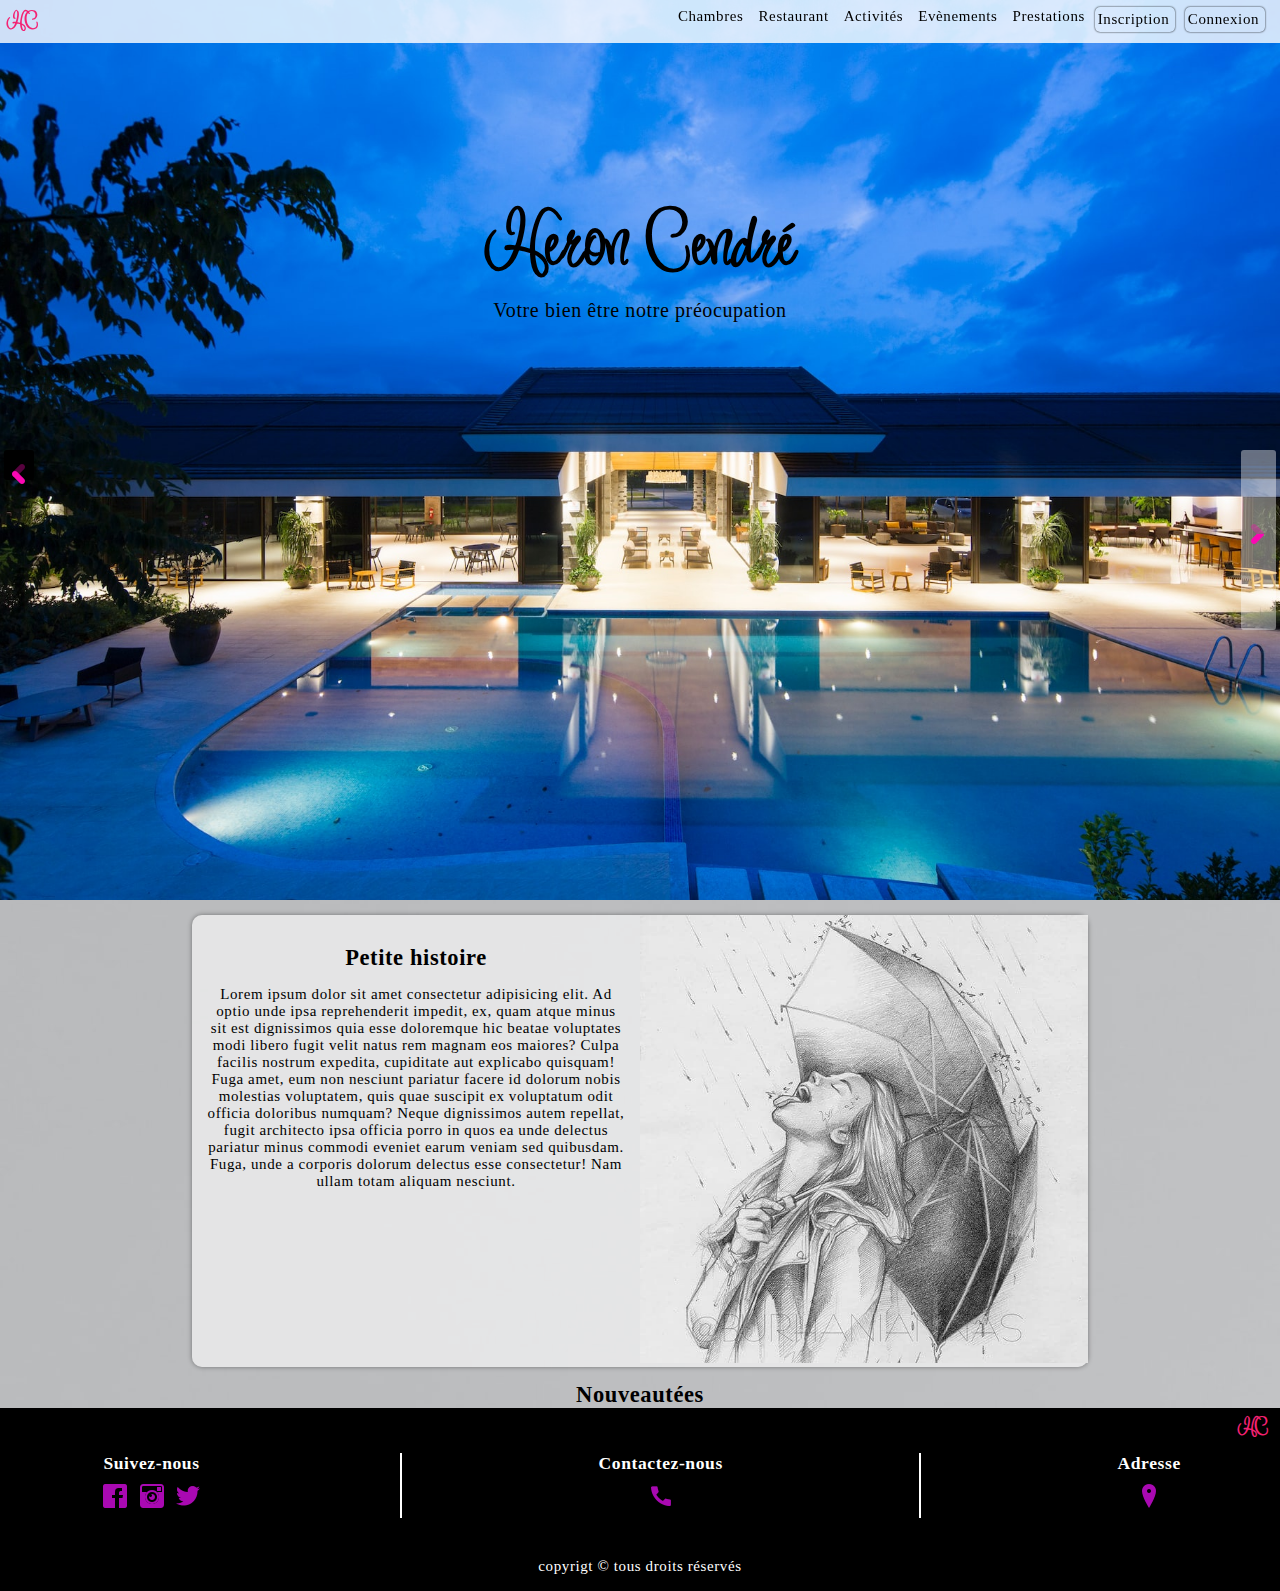
<file: hc/index.html>
<!DOCTYPE html>
<html lang="en">
<head>
    <meta charset="UTF-8">
    <meta http-equiv="X-UA-Compatible" content="IE=edge">
    <meta name="viewport" content="width=device-width, initial-scale=1.0">
    <title>Heron Cendré</title>
    <link rel="stylesheet" href="style.css">
</head>
<body>
    
    <header>
        
        <span class="logo">HC</span>
        <div class="burger btn1">
            <div class="lignes"></div>
            <div class="lignes"></div>
            <div class="lignes"></div>
        </div>
        
        <nav class="navbar">
            <ul class="menu">
                <li><a href="pages_menu/chambre.html">Chambres</a></li>
                <li><a href="pages_menu/restaurant.html">Restaurant</a></li>
                <li><a href="pages_menu/activites.html">Activités</a></li>
                <li><a href="pages_menu/evenements.html">Evènements</a></li>
                <li><a href="pages_menu/prestations.html">Prestations</a></li>
            </ul>
            <div class="con-inscr">
                <a href="pages-formulaire/inscription.html"><div class="inscription con">Inscription</div></a>
                <a href="pages-formulaire/connexion.html"><div class="connexion con">Connexion</div></a>
            </div>
        </nav>

    </header>

    <main>

        <section class='header'>
            <div class="head-left gauche"><img src="ressources/icones/back_24px.png" alt=""></div>
            <h1>Heron Cendré</h1>
            <p>Votre bien être notre préocupation</p>
            <div class="droite"><img src="ressources/icones/chevron_right_24px.png" alt=""></div>
        </section>
    
        <div class="body-index">
            <div class="des">
                <div class="prop">
                    <h2 class="titre-apropos">Petite histoire</h2>
                    <p>
                        Lorem ipsum dolor sit amet consectetur adipisicing elit. Ad optio unde ipsa reprehenderit impedit, ex, quam atque minus sit est dignissimos quia esse doloremque hic beatae voluptates modi libero fugit velit natus rem magnam eos maiores? Culpa facilis nostrum expedita, cupiditate aut explicabo quisquam! Fuga amet, eum non nesciunt pariatur facere id dolorum nobis molestias voluptatem, quis quae suscipit ex voluptatum odit officia doloribus numquam? Neque dignissimos autem repellat, fugit architecto ipsa officia porro in quos ea unde delectus pariatur minus commodi eveniet earum veniam sed quibusdam. Fuga, unde a corporis dolorum delectus esse consectetur! Nam ullam totam aliquam nesciunt.
                    </p> 
                </div>
                <div class="img-admin">
                    <img src="ressources/admin/admin1.jpg" alt="">
                </div>
            </div>
            <div class="nouveaute">
                <h2>Nouveautées</h2>
                <div class="nouv"></div>
            </div>
        </div>

    </main>

    <footer >
        <div class="logo">HC</div>
        <div class="foot-contener">
            <div class="foot-content">
                <div class="cont-titre">
                    <h3>Suivez-nous</h3>
                </div>
                <div class="cont-icon">
                    <a href="#"><img src="ressources/icones/facebook_24px.png" alt=""></a>
                    <a href="#"><img src="ressources/icones/instagram_old_24px.png" alt=""></a>
                    <a href="#"><img src="ressources/icones/twitter_24px.png" alt=""></a>
                </div>
            </div>
            <div class="separat"></div>
            <div class="foot-content">
                <div class="cont-titre">
                    <h3>Contactez-nous</h3>
                </div>
                <div class="cont-icon">
                    <a href="#"><img src="ressources/icones/phone_24px.png" alt=""></a>
                </div>
            </div>
            <div class="separat"></div>
            <div class="foot-content">
                <div class="cont-titre">
                    <h3>Adresse</h3>
                </div>
                <div class="cont-icon">
                    <a href="#"><img src="ressources/icones/Location_24px.png" alt=""></a>
                </div>
            </div>
        </div>
        <div class="copy">copyrigt &copy; tous droits réservés</div>
    </footer>

    <script src="javascript/script.js"></script>
</body>
</html>
</file>
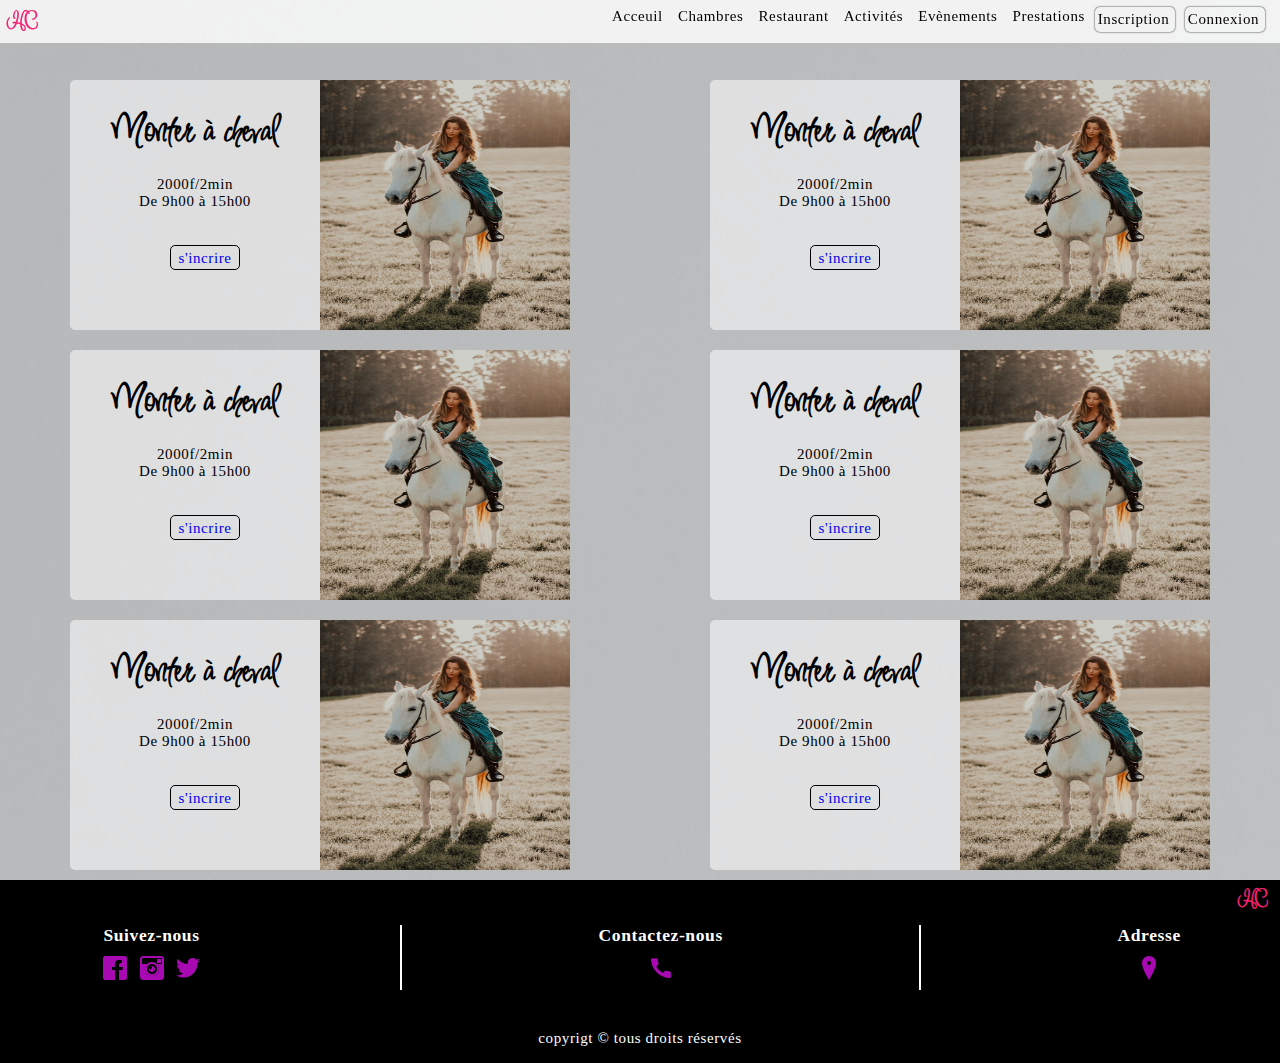
<file: hc/pages_menu/activites.html>
<!DOCTYPE html>
<html lang="en">
<head>
    <meta charset="UTF-8">
    <meta http-equiv="X-UA-Compatible" content="IE=edge">
    <meta name="viewport" content="width=device-width, initial-scale=1.0">
    <title>Activités</title>
    <link rel="stylesheet" href="../style.css">
    <link rel="stylesheet" href="../stylePageMenu/style.css">
</head>
<body>
    <header>
        
        <span class="logo">HC</span>
        <div class="burger btn1">
            <div class="lignes"></div>
            <div class="lignes"></div>
            <div class="lignes"></div>
        </div>
        
        <nav class="navbar">
            <ul class="menu">
                <li><a href="../index.html">Acceuil</a></li>
                <li><a href="chambre.html">Chambres</a></li>
                <li><a href="restaurant.html">Restaurant</a></li>
                <li><a href="activites.html">Activités</a></li>
                <li><a href="evenements.html">Evènements</a></li>
                <li><a href="prestations.html">Prestations</a></li>
            </ul>
            <div class="con-inscr">
                <div class="inscription con">Inscription</div>
                <div class="connexion con">Connexion</div>
            </div>
        </nav>

    </header>

    <main>
        
        
        <div class="div-cache"></div>

        <div class="contain">

            <section class="evenement box">
                <div class="description-activite box-child">
                    <h2 class="titre">Monter à cheval</h2>
                    <p class="tarif">2000f/2min</p>
                    <p class="simple">De 9h00 à 15h00</p>
                    <a href="../pages-formulaire/formMenu/inscriptionEvenement.html"><div class="btn-inscrire">s'incrire</div></a>
                </div>
                <div class="photo-evenement photo">
                    <img src="../ressources/activite/cheval.jpg" alt="">
                </div>
            </section>
            <section class="evenement box">
                <div class="description-activite box-child">
                    <h2 class="titre">Monter à cheval</h2>
                    <p class="tarif">2000f/2min</p>
                    <p class="simple">De 9h00 à 15h00</p>
                    <a href="../pages-formulaire/formMenu/inscriptionEvenement.html"><div class="btn-inscrire">s'incrire</div></a>
                </div>
                <div class="photo-evenement photo">
                    <img src="../ressources/activite/cheval.jpg" alt="">
                </div>
            </section>
            <section class="evenement box">
                <div class="description-activite box-child">
                    <h2 class="titre">Monter à cheval</h2>
                    <p class="tarif">2000f/2min</p>
                    <p class="simple">De 9h00 à 15h00</p>
                    <a href="../pages-formulaire/formMenu/inscriptionEvenement.html"><div class="btn-inscrire">s'incrire</div></a>
                </div>
                <div class="photo-evenement photo">
                    <img src="../ressources/activite/cheval.jpg" alt="">
                </div>
            </section>
            <section class="evenement box">
                <div class="description-activite box-child">
                    <h2 class="titre">Monter à cheval</h2>
                    <p class="tarif">2000f/2min</p>
                    <p class="simple">De 9h00 à 15h00</p>
                    <a href="../pages-formulaire/formMenu/inscriptionEvenement.html"><div class="btn-inscrire">s'incrire</div></a>
                </div>
                <div class="photo-evenement photo">
                    <img src="../ressources/activite/cheval.jpg" alt="">
                </div>
            </section>
            <section class="evenement box">
                <div class="description-activite box-child">
                    <h2 class="titre">Monter à cheval</h2>
                    <p class="tarif">2000f/2min</p>
                    <p class="simple">De 9h00 à 15h00</p>
                    <a href="../pages-formulaire/formMenu/inscriptionEvenement.html"><div class="btn-inscrire">s'incrire</div></a>
                </div>
                <div class="photo-evenement photo">
                    <img src="../ressources/activite/cheval.jpg" alt="">
                </div>
            </section>
            <section class="evenement box">
                <div class="description-activite box-child">
                    <h2 class="titre">Monter à cheval</h2>
                    <p class="tarif">2000f/2min</p>
                    <p class="simple">De 9h00 à 15h00</p>
                    <a href="../pages-formulaire/formMenu/inscriptionEvenement.html"><div class="btn-inscrire">s'incrire</div></a>
                </div>
                <div class="photo-evenement photo">
                    <img src="../ressources/activite/cheval.jpg" alt="">
                </div>
            </section>

        </div>
        
    </main>
    
    <footer >
        <div class="logo">HC</div>
        <div class="foot-contener">
            <div class="foot-content">
                <div class="cont-titre">
                    <h3>Suivez-nous</h3>
                </div>
                <div class="cont-icon">
                    <a href="#"><img src="../ressources/icones/facebook_24px.png" alt=""></a>
                    <a href="#"><img src="../ressources/icones/instagram_old_24px.png" alt=""></a>
                    <a href="#"><img src="../ressources/icones/twitter_24px.png" alt=""></a>
                </div>
            </div>
            <div class="separat"></div>
            <div class="foot-content">
                <div class="cont-titre">
                    <h3>Contactez-nous</h3>
                </div>
                <div class="cont-icon">
                    <a href="#"><img src="../ressources/icones/phone_24px.png" alt=""></a>
                </div>
            </div>
            <div class="separat"></div>
            <div class="foot-content">
                <div class="cont-titre">
                    <h3>Adresse</h3>
                </div>
                <div class="cont-icon">
                    <a href="#"><img src="../ressources/icones/Location_24px.png" alt=""></a>
                </div>
            </div>
        </div>
        <div class="copy">copyrigt &copy; tous droits réservés</div>
    </footer>

    <script src="../javascript/script.js"></script>
</body>
</html>
</file>
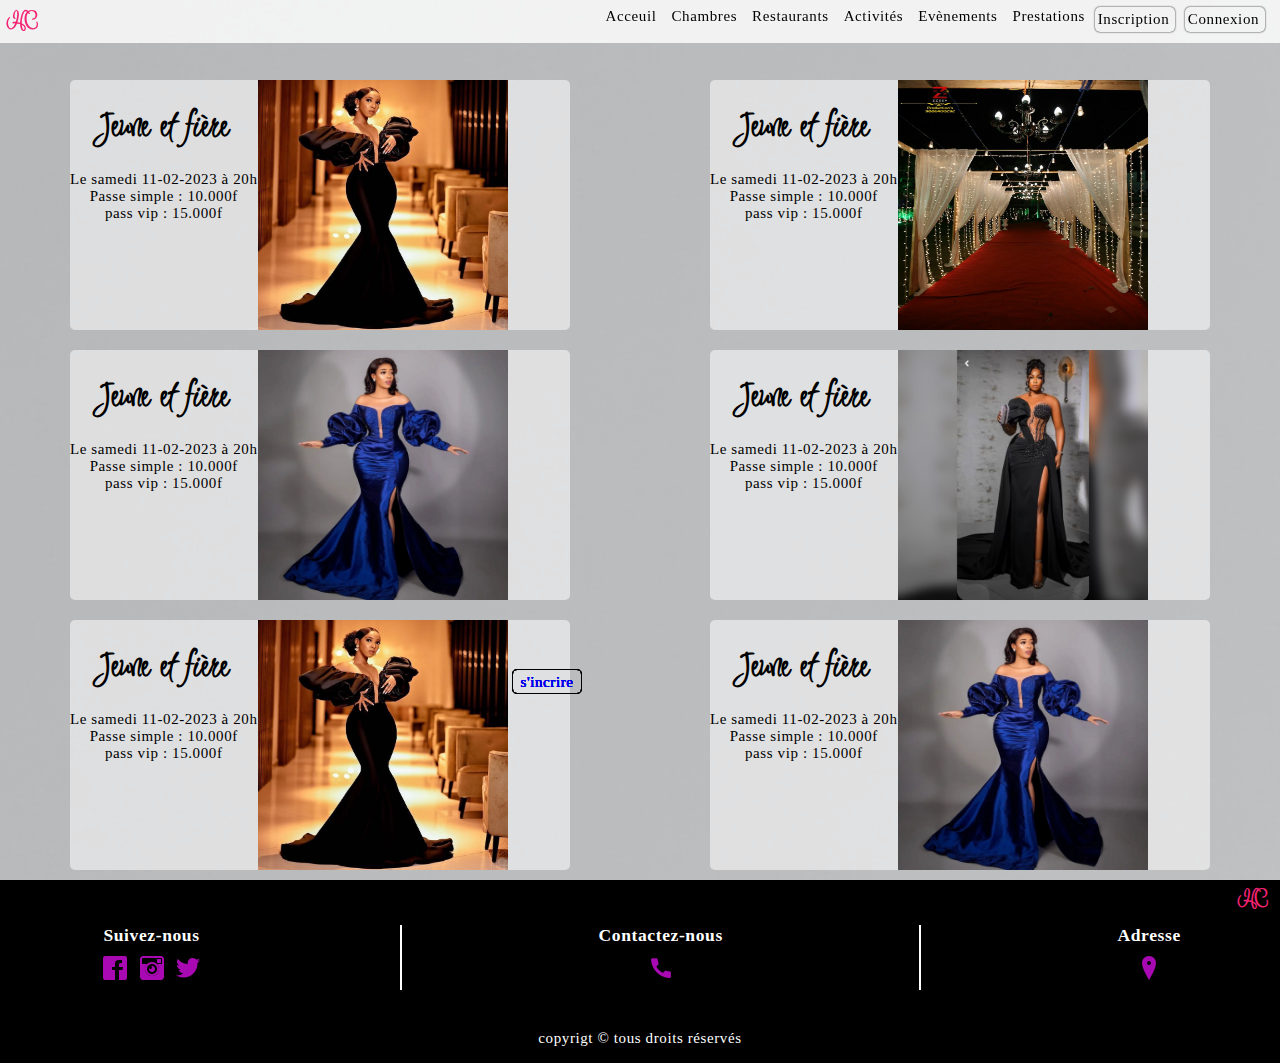
<file: hc/pages_menu/chambre.html>
<!DOCTYPE html>
<html lang="en">
<head>
    <meta charset="UTF-8">
    <meta http-equiv="X-UA-Compatible" content="IE=edge">
    <meta name="viewport" content="width=device-width, initial-scale=1.0">
    <title>Chambres</title>
    <link rel="stylesheet" href="../style.css">
    <link rel="stylesheet" href="../stylePageMenu/style.css">
</head>
<body>
    <header>
        
        <span class="logo">HC</span>
        <div class="burger btn1">
            <div class="lignes"></div>
            <div class="lignes"></div>
            <div class="lignes"></div>
        </div>
        
        <nav class="navbar">
            <ul class="menu">
                <li><a href="../index.html">Acceuil</a></li>
                <li><a href="chambre.html">Chambres</a></li>
                <li><a href="restaurant.html">Restaurants</a></li>
                <li><a href="activites.html">Activités</a></li>
                <li><a href="evenements.html">Evènements</a></li>
                <li><a href="prestations.html">Prestations</a></li>
            </ul>
            <div class="con-inscr">
                <div class="inscription con">Inscription</div>
                <div class="connexion con">Connexion</div>
            </div>
        </nav>

    </header>

    <main>
        
        
        <div class="div-cache"></div>

        <div class="contain">

            <section class="evenement box">
                <div class="description-evenement">
                    <h2 class="titre">Jeune et fière</h2>
                    <p class="date">Le samedi 11-02-2023 à 20h</p>
                    <p class="simple">Passe simple : 10.000f</p>
                    <p class="vip">pass vip : 15.000f</p>
                    <a href="../pages-formulaire/formMenu/inscriptionEvenement.html"><div class="btn-inscrire">s'incrire</div></a>
                </div>
                <div class="photo-evenement photo">
                    <img src="../ressources/evenement/téléchargement (1).jpg" alt="">
                </div>
            </section>
            <section class="evenement box">
                <div class="description-evenement">
                    <h2 class="titre">Jeune et fière</h2>
                    <p class="date">Le samedi 11-02-2023 à 20h</p>
                    <p class="simple">Passe simple : 10.000f</p>
                    <p class="vip">pass vip : 15.000f</p>
                    <a href="../pages-formulaire/formMenu/inscriptionEvenement.html"><div class="btn-inscrire">s'incrire</div></a>
                </div>
                <div class="photo-evenement photo">
                    <img src="../ressources/evenement/tappi rouge.jpg" alt="">
                </div>
            </section>
            <section class="evenement box">
                <div class="description-evenement">
                    <h2 class="titre">Jeune et fière</h2>
                    <p class="date">Le samedi 11-02-2023 à 20h</p>
                    <p class="simple">Passe simple : 10.000f</p>
                    <p class="vip">pass vip : 15.000f</p>
                    <a href="../pages-formulaire/formMenu/inscriptionEvenement.html"><div class="btn-inscrire">s'incrire</div></a>
                </div>
                <div class="photo-evenement photo">
                    <img src="../ressources/evenement/téléchargement (2).jpg" alt="">
                </div>
            </section>
            <section class="evenement box">
                <div class="description-evenement">
                    <h2 class="titre">Jeune et fière</h2>
                    <p class="date">Le samedi 11-02-2023 à 20h</p>
                    <p class="simple">Passe simple : 10.000f</p>
                    <p class="vip">pass vip : 15.000f</p>
                    <a href="../pages-formulaire/formMenu/inscriptionEvenement.html"><div class="btn-inscrire">s'incrire</div></a>
                </div>
                <div class="photo-evenement photo">
                    <img src="../ressources/evenement/téléchargement.jpg" alt="">
                </div>
            </section>
            <section class="evenement box">
                <div class="description-evenement">
                    <h2 class="titre">Jeune et fière</h2>
                    <p class="date">Le samedi 11-02-2023 à 20h</p>
                    <p class="simple">Passe simple : 10.000f</p>
                    <p class="vip">pass vip : 15.000f</p>
                    <a href="../pages-formulaire/formMenu/inscriptionEvenement.html"><div class="btn-inscrire">s'incrire</div></a>
                </div>
                <div class="photo-evenement photo">
                    <img src="../ressources/evenement/téléchargement (1).jpg" alt="">
                </div>
            </section>
            <section class="evenement box">
                <div class="description-evenement">
                    <h2 class="titre">Jeune et fière</h2>
                    <p class="date">Le samedi 11-02-2023 à 20h</p>
                    <p class="simple">Passe simple : 10.000f</p>
                    <p class="vip">pass vip : 15.000f</p>
                    <a href="../pages-formulaire/formMenu/inscriptionEvenement.html"><div class="btn-inscrire">s'incrire</div></a>
                </div>
                <div class="photo-evenement photo">
                    <img src="../ressources/evenement/téléchargement (2).jpg" alt="">
                </div>
            </section>

        </div>

    </main>
    
    <footer >
        <div class="logo">HC</div>
        <div class="foot-contener">
            <div class="foot-content">
                <div class="cont-titre">
                    <h3>Suivez-nous</h3>
                </div>
                <div class="cont-icon">
                    <a href="#"><img src="../ressources/icones/facebook_24px.png" alt=""></a>
                    <a href="#"><img src="../ressources/icones/instagram_old_24px.png" alt=""></a>
                    <a href="#"><img src="../ressources/icones/twitter_24px.png" alt=""></a>
                </div>
            </div>
            <div class="separat"></div>
            <div class="foot-content">
                <div class="cont-titre">
                    <h3>Contactez-nous</h3>
                </div>
                <div class="cont-icon">
                    <a href="#"><img src="../ressources/icones/phone_24px.png" alt=""></a>
                </div>
            </div>
            <div class="separat"></div>
            <div class="foot-content">
                <div class="cont-titre">
                    <h3>Adresse</h3>
                </div>
                <div class="cont-icon">
                    <a href="#"><img src="../ressources/icones/Location_24px.png" alt=""></a>
                </div>
            </div>
        </div>
        <div class="copy">copyrigt &copy; tous droits réservés</div>
    </footer>

    <script src="../javascript/script.js"></script>
</body>
</html>
</file>
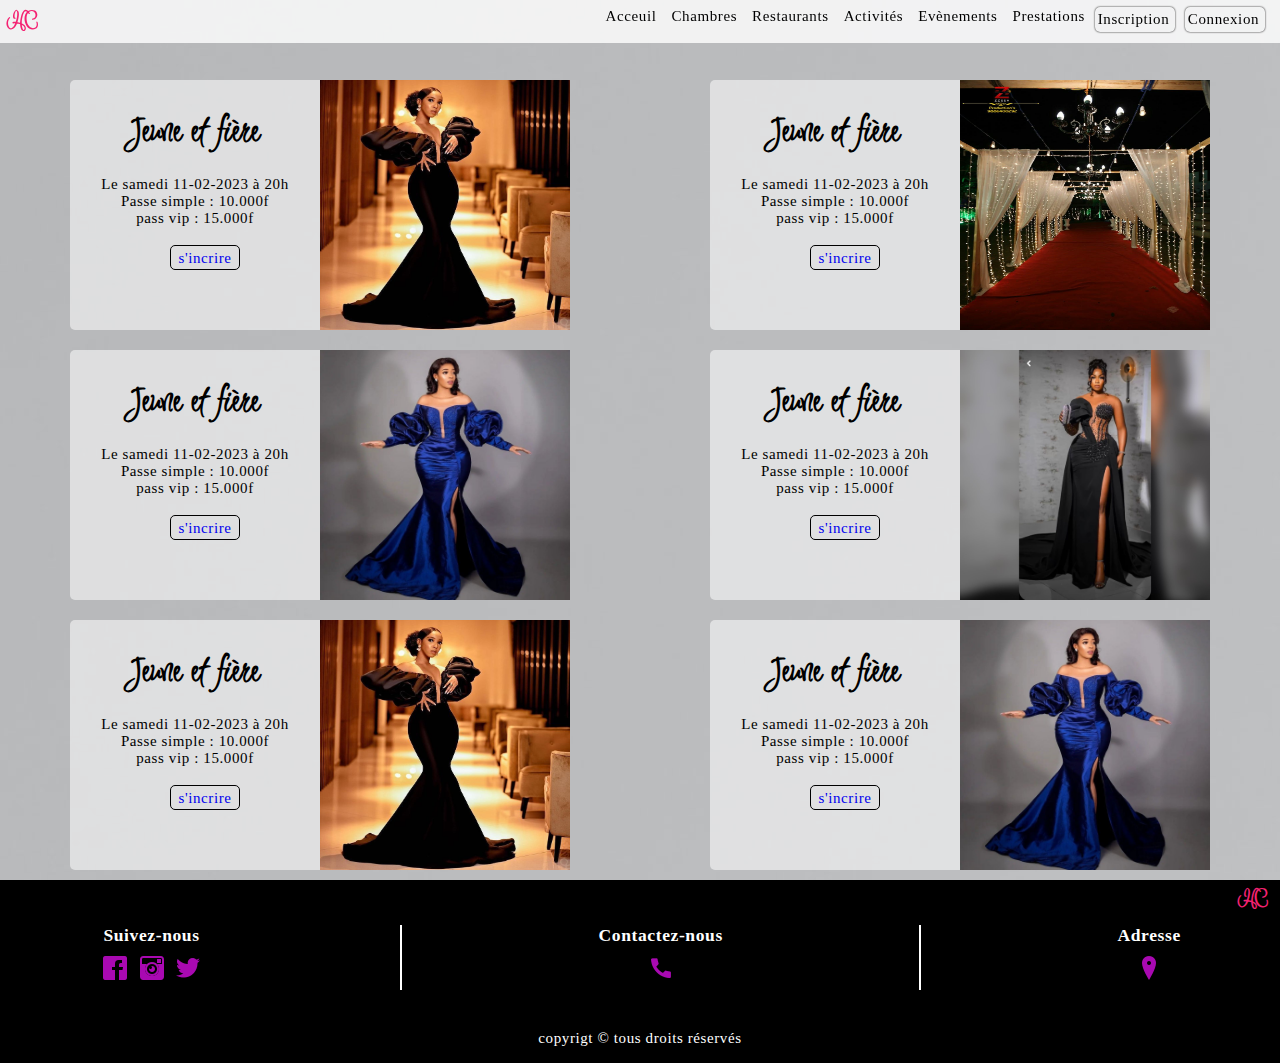
<file: hc/pages_menu/evenements.html>
<!DOCTYPE html>
<html lang="en">
<head>
    <meta charset="UTF-8">
    <meta http-equiv="X-UA-Compatible" content="IE=edge">
    <meta name="viewport" content="width=device-width, initial-scale=1.0">
    <title>Evenements</title>
    <link rel="stylesheet" href="../style.css">
    <link rel="stylesheet" href="../stylePageMenu/style.css">
</head>
<body>
    <header>
        
        <span class="logo">HC</span>
        <div class="burger btn1">
            <div class="lignes"></div>
            <div class="lignes"></div>
            <div class="lignes"></div>
        </div>
        
        <nav class="navbar">
            <ul class="menu">
                <li><a href="../index.html">Acceuil</a></li>
                <li><a href="chambre.html">Chambres</a></li>
                <li><a href="restaurant.html">Restaurants</a></li>
                <li><a href="activites.html">Activités</a></li>
                <li><a href="evenements.html">Evènements</a></li>
                <li><a href="prestations.html">Prestations</a></li>
            </ul>
            <div class="con-inscr">
                <div class="inscription con">Inscription</div>
                <div class="connexion con">Connexion</div>
            </div>
        </nav>

    </header>

    <main>

        <div class="div-cache"></div>

        <div class="contain">

            <section class="evenement box">
                <div class="description-evenement box-child">
                    <h2 class="titre">Jeune et fière</h2>
                    <p class="date">Le samedi 11-02-2023 à 20h</p>
                    <p class="simple">Passe simple : 10.000f</p>
                    <p class="vip">pass vip : 15.000f</p>
                    <a href="../pages-formulaire/formMenu/inscriptionEvenement.html"><div class="btn-inscrire">s'incrire</div></a>
                </div>
                <div class="photo-evenement photo">
                    <img src="../ressources/evenement/téléchargement (1).jpg" alt="">
                </div>
            </section>
            <section class="evenement box">
                <div class="description-evenement box-child">
                    <h2 class="titre">Jeune et fière</h2>
                    <p class="date">Le samedi 11-02-2023 à 20h</p>
                    <p class="simple">Passe simple : 10.000f</p>
                    <p class="vip">pass vip : 15.000f</p>
                    <a href="../pages-formulaire/formMenu/inscriptionEvenement.html"><div class="btn-inscrire">s'incrire</div></a>
                </div>
                <div class="photo-evenement photo">
                    <img src="../ressources/evenement/tappi rouge.jpg" alt="">
                </div>
            </section>
            <section class="evenement box">
                <div class="description-evenement box-child">
                    <h2 class="titre">Jeune et fière</h2>
                    <p class="date">Le samedi 11-02-2023 à 20h</p>
                    <p class="simple">Passe simple : 10.000f</p>
                    <p class="vip">pass vip : 15.000f</p>
                    <a href="../pages-formulaire/formMenu/inscriptionEvenement.html"><div class="btn-inscrire">s'incrire</div></a>
                </div>
                <div class="photo-evenement photo">
                    <img src="../ressources/evenement/téléchargement (2).jpg" alt="">
                </div>
            </section>
            <section class="evenement box">
                <div class="description-evenement box-child">
                    <h2 class="titre">Jeune et fière</h2>
                    <p class="date">Le samedi 11-02-2023 à 20h</p>
                    <p class="simple">Passe simple : 10.000f</p>
                    <p class="vip">pass vip : 15.000f</p>
                    <a href="../pages-formulaire/formMenu/inscriptionEvenement.html"><div class="btn-inscrire">s'incrire</div></a>
                </div>
                <div class="photo-evenement photo">
                    <img src="../ressources/evenement/téléchargement.jpg" alt="">
                </div>
            </section>
            <section class="evenement box">
                <div class="description-evenement box-child">
                    <h2 class="titre">Jeune et fière</h2>
                    <p class="date">Le samedi 11-02-2023 à 20h</p>
                    <p class="simple">Passe simple : 10.000f</p>
                    <p class="vip">pass vip : 15.000f</p>
                    <a href="../pages-formulaire/formMenu/inscriptionEvenement.html"><div class="btn-inscrire">s'incrire</div></a>
                </div>
                <div class="photo-evenement photo">
                    <img src="../ressources/evenement/téléchargement (1).jpg" alt="">
                </div>
            </section>
            <section class="evenement box">
                <div class="description-evenement box-child">
                    <h2 class="titre">Jeune et fière</h2>
                    <p class="date">Le samedi 11-02-2023 à 20h</p>
                    <p class="simple">Passe simple : 10.000f</p>
                    <p class="vip">pass vip : 15.000f</p>
                    <a href="../pages-formulaire/formMenu/inscriptionEvenement.html"><div class="btn-inscrire">s'incrire</div></a>
                </div>
                <div class="photo-evenement photo">
                    <img src="../ressources/evenement/téléchargement (2).jpg" alt="">
                </div>
            </section>

        </div>
        
    </main>
    
    <footer >
        <div class="logo">HC</div>
        <div class="foot-contener">
            <div class="foot-content">
                <div class="cont-titre">
                    <h3>Suivez-nous</h3>
                </div>
                <div class="cont-icon">
                    <a href="#"><img src="../ressources/icones/facebook_24px.png" alt=""></a>
                    <a href="#"><img src="../ressources/icones/instagram_old_24px.png" alt=""></a>
                    <a href="#"><img src="../ressources/icones/twitter_24px.png" alt=""></a>
                </div>
            </div>
            <div class="separat"></div>
            <div class="foot-content">
                <div class="cont-titre">
                    <h3>Contactez-nous</h3>
                </div>
                <div class="cont-icon">
                    <a href="#"><img src="../ressources/icones/phone_24px.png" alt=""></a>
                </div>
            </div>
            <div class="separat"></div>
            <div class="foot-content">
                <div class="cont-titre">
                    <h3>Adresse</h3>
                </div>
                <div class="cont-icon">
                    <a href="#"><img src="../ressources/icones/Location_24px.png" alt=""></a>
                </div>
            </div>
        </div>
        <div class="copy">copyrigt &copy; tous droits réservés</div>
    </footer>

    <script src="../javascript/script.js"></script>
</body>
</html>
</file>
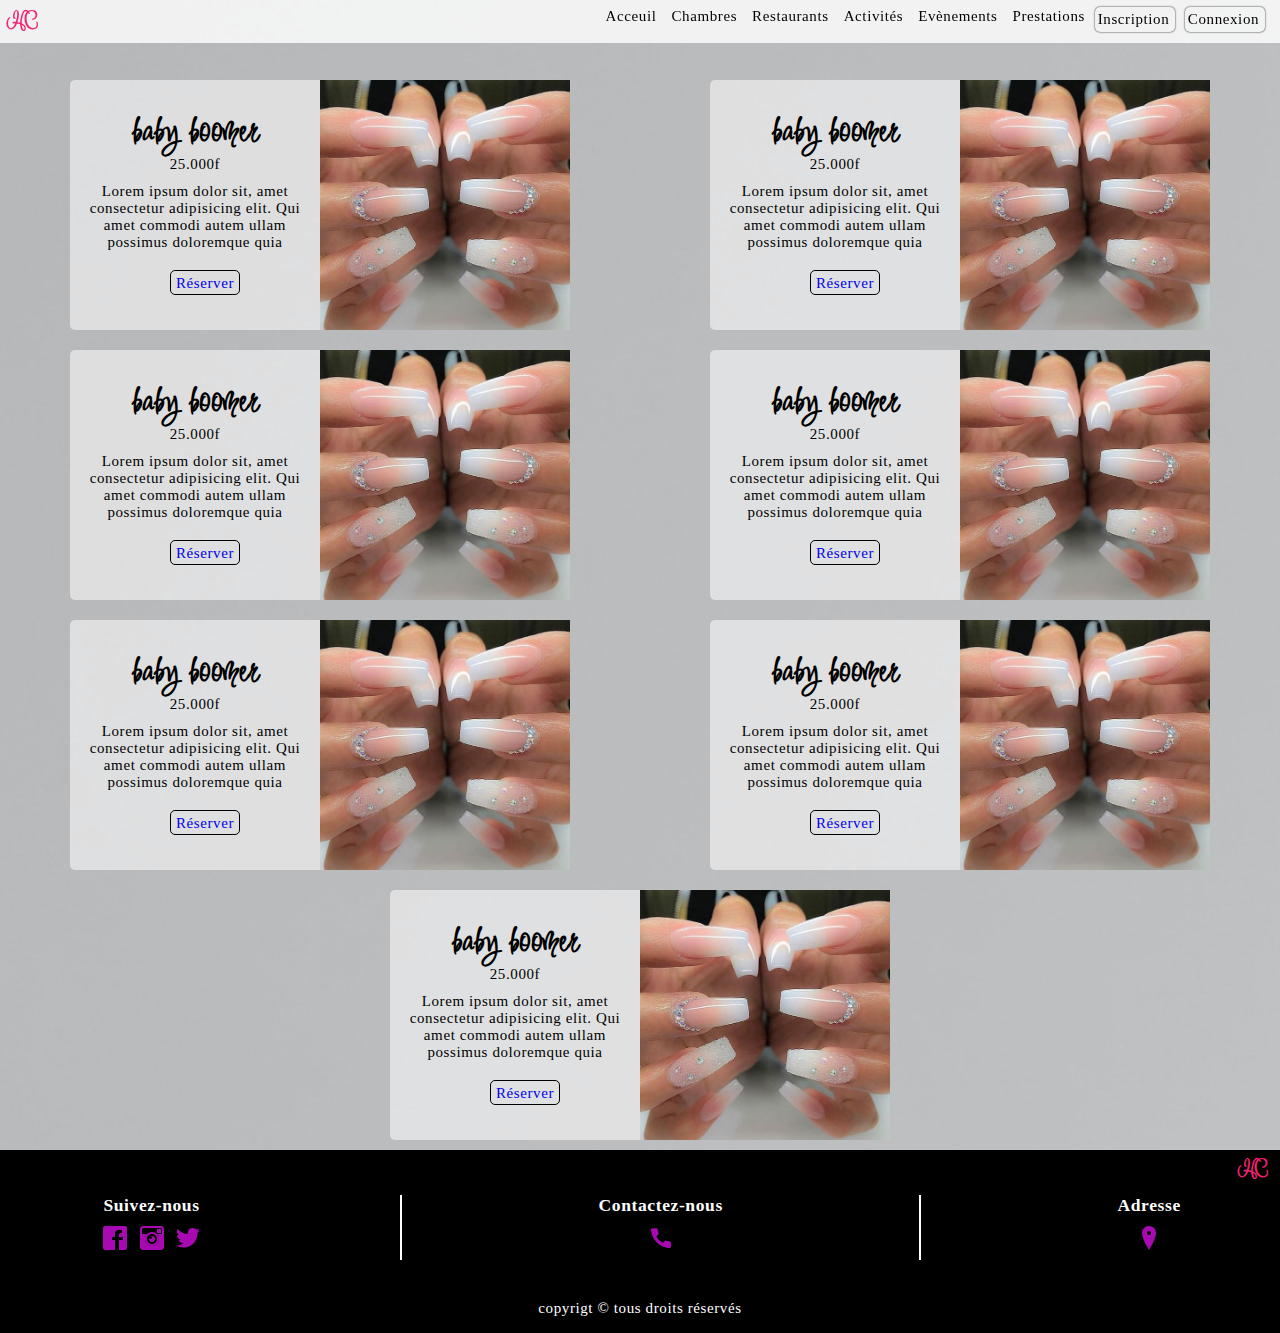
<file: hc/pages_menu/prestations.html>
<!DOCTYPE html>
<html lang="en">
<head>
    <meta charset="UTF-8">
    <meta http-equiv="X-UA-Compatible" content="IE=edge">
    <meta name="viewport" content="width=device-width, initial-scale=1.0">
    <title>Prestations</title>
    <link rel="stylesheet" href="../style.css">
    <link rel="stylesheet" href="../stylePageMenu/style.css">
</head>
<body>
    <header>
        
        <span class="logo">HC</span>
        <div class="burger btn1">
            <div class="lignes"></div>
            <div class="lignes"></div>
            <div class="lignes"></div>
        </div>
        
        <nav class="navbar">
            <ul class="menu">
                <li><a href="../index.html">Acceuil</a></li>
                <li><a href="chambre.html">Chambres</a></li>
                <li><a href="restaurant.html">Restaurants</a></li>
                <li><a href="activites.html">Activités</a></li>
                <li><a href="evenements.html">Evènements</a></li>
                <li><a href="prestations.html">Prestations</a></li>
            </ul>
            <div class="con-inscr">
                <div class="inscription con">Inscription</div>
                <div class="connexion con">Connexion</div>
            </div>
        </nav>

    </header>

    <main>
        
        
        <div class="div-cache"></div>

        <div class="contain">

            <section class="evenement box">
                <div class="description-prestation box-child">
                    <h2 class="titre">baby boomer</h2>
                    <p class="tarif">25.000f</p>
                    <p class="description">Lorem ipsum dolor sit, amet consectetur adipisicing elit. Qui amet commodi autem ullam possimus doloremque quia </p>
                    
                    <a href="../pages-formulaire/formMenu/reservationPrestation.html"><div class="btn-inscrire ">Réserver</div></a>
                </div>
                <div class="photo-evenement photo">
                    <img src="../ressources/prestation/Unha decorada.jpg" alt="">
                </div>
            </section>
            <section class="evenement box">
                <div class="description-prestation box-child">
                    <h2 class="titre">baby boomer</h2>
                    <p class="tarif">25.000f</p>
                    <p class="description">Lorem ipsum dolor sit, amet consectetur adipisicing elit. Qui amet commodi autem ullam possimus doloremque quia </p>
                    
                    <a href="../pages-formulaire/formMenu/reservationPrestation.html"><div class="btn-inscrire ">Réserver</div></a>
                </div>
                <div class="photo-evenement photo">
                    <img src="../ressources/prestation/Unha decorada.jpg" alt="">
                </div>
            </section>
            <section class="evenement box">
                <div class="description-prestation box-child">
                    <h2 class="titre">baby boomer</h2>
                    <p class="tarif">25.000f</p>
                    <p class="description">Lorem ipsum dolor sit, amet consectetur adipisicing elit. Qui amet commodi autem ullam possimus doloremque quia </p>
                    
                    <a href="../pages-formulaire/formMenu/reservationPrestation.html"><div class="btn-inscrire ">Réserver</div></a>
                </div>
                <div class="photo-evenement photo">
                    <img src="../ressources/prestation/Unha decorada.jpg" alt="">
                </div>
            </section>
            <section class="evenement box">
                <div class="description-prestation box-child">
                    <h2 class="titre">baby boomer</h2>
                    <p class="tarif">25.000f</p>
                    <p class="description">Lorem ipsum dolor sit, amet consectetur adipisicing elit. Qui amet commodi autem ullam possimus doloremque quia </p>
                    
                    <a href="../pages-formulaire/formMenu/reservationPrestation.html"><div class="btn-inscrire ">Réserver</div></a>
                </div>
                <div class="photo-evenement photo">
                    <img src="../ressources/prestation/Unha decorada.jpg" alt="">
                </div>
            </section>
            <section class="evenement box">
                <div class="description-prestation box-child">
                    <h2 class="titre">baby boomer</h2>
                    <p class="tarif">25.000f</p>
                    <p class="description">Lorem ipsum dolor sit, amet consectetur adipisicing elit. Qui amet commodi autem ullam possimus doloremque quia </p>
                    
                    <a href="../pages-formulaire/formMenu/reservationPrestation.html"><div class="btn-inscrire ">Réserver</div></a>
                </div>
                <div class="photo-evenement photo">
                    <img src="../ressources/prestation/Unha decorada.jpg" alt="">
                </div>
            </section>
            <section class="evenement box">
                <div class="description-prestation box-child">
                    <h2 class="titre">baby boomer</h2>
                    <p class="tarif">25.000f</p>
                    <p class="description">Lorem ipsum dolor sit, amet consectetur adipisicing elit. Qui amet commodi autem ullam possimus doloremque quia </p>
                    
                    <a href="../pages-formulaire/formMenu/reservationPrestation.html"><div class="btn-inscrire ">Réserver</div></a>
                </div>
                <div class="photo-evenement photo">
                    <img src="../ressources/prestation/Unha decorada.jpg" alt="">
                </div>
            </section>
            <section class="evenement box">
                <div class="description-prestation box-child">
                    <h2 class="titre">baby boomer</h2>
                    <p class="tarif">25.000f</p>
                    <p class="description">Lorem ipsum dolor sit, amet consectetur adipisicing elit. Qui amet commodi autem ullam possimus doloremque quia </p>
                    
                    <a href="../pages-formulaire/formMenu/reservationPrestation.html"><div class="btn-inscrire ">Réserver</div></a>
                </div>
                <div class="photo-evenement photo">
                    <img src="../ressources/prestation/Unha decorada.jpg" alt="">
                </div>
            </section>

        </div>

    </main>
    
    <footer >
        <div class="logo">HC</div>
        <div class="foot-contener">
            <div class="foot-content">
                <div class="cont-titre">
                    <h3>Suivez-nous</h3>
                </div>
                <div class="cont-icon">
                    <a href="#"><img src="../ressources/icones/facebook_24px.png" alt=""></a>
                    <a href="#"><img src="../ressources/icones/instagram_old_24px.png" alt=""></a>
                    <a href="#"><img src="../ressources/icones/twitter_24px.png" alt=""></a>
                </div>
            </div>
            <div class="separat"></div>
            <div class="foot-content">
                <div class="cont-titre">
                    <h3>Contactez-nous</h3>
                </div>
                <div class="cont-icon">
                    <a href="#"><img src="../ressources/icones/phone_24px.png" alt=""></a>
                </div>
            </div>
            <div class="separat"></div>
            <div class="foot-content">
                <div class="cont-titre">
                    <h3>Adresse</h3>
                </div>
                <div class="cont-icon">
                    <a href="#"><img src="../ressources/icones/Location_24px.png" alt=""></a>
                </div>
            </div>
        </div>
        <div class="copy">copyrigt &copy; tous droits réservés</div>
    </footer>

    <script src="../javascript/script.js"></script>
</body>
</html>
</file>
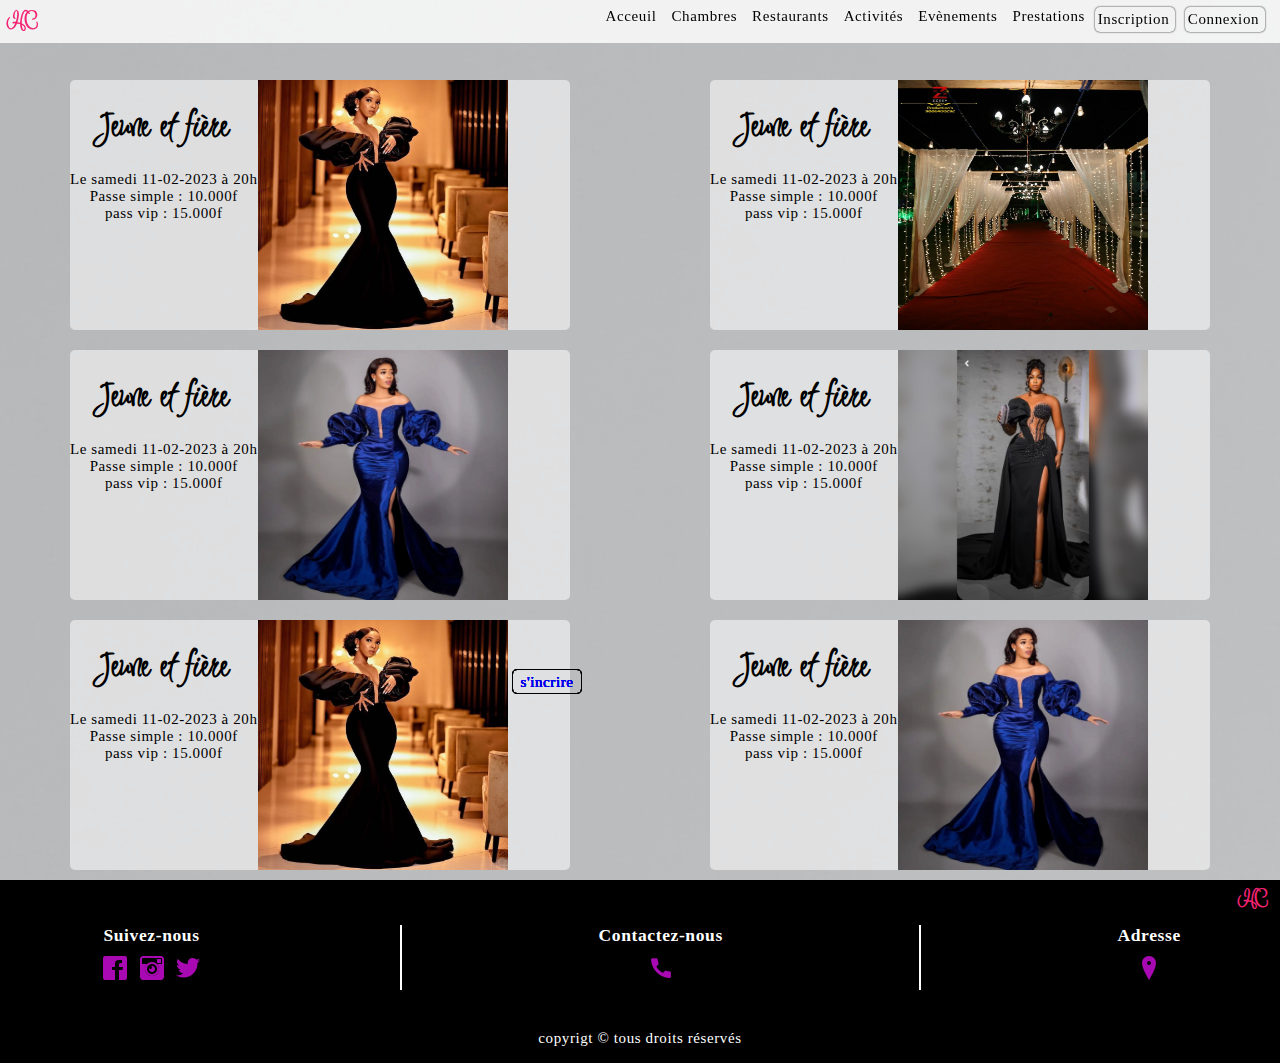
<file: hc/pages_menu/restaurant.html>
<!DOCTYPE html>
<html lang="en">
<head>
    <meta charset="UTF-8">
    <meta http-equiv="X-UA-Compatible" content="IE=edge">
    <meta name="viewport" content="width=device-width, initial-scale=1.0">
    <title>Restaurant</title>
    <link rel="stylesheet" href="../style.css">
    <link rel="stylesheet" href="../stylePageMenu/style.css">
</head>
<body>
    <header>
        
        <span class="logo">HC</span>
        <div class="burger btn1">
            <div class="lignes"></div>
            <div class="lignes"></div>
            <div class="lignes"></div>
        </div>
        
        <nav class="navbar">
            <ul class="menu">
                <li><a href="../index.html">Acceuil</a></li>
                <li><a href="chambre.html">Chambres</a></li>
                <li><a href="restaurant.html">Restaurants</a></li>
                <li><a href="activites.html">Activités</a></li>
                <li><a href="evenements.html">Evènements</a></li>
                <li><a href="prestations.html">Prestations</a></li>
            </ul>
            <div class="con-inscr">
                <div class="inscription con">Inscription</div>
                <div class="connexion con">Connexion</div>
            </div>
        </nav>

    </header>

    <main>
        
        
        <div class="div-cache"></div>

        <div class="contain">

            <section class="evenement box">
                <div class="description-evenement">
                    <h2 class="titre">Jeune et fière</h2>
                    <p class="date">Le samedi 11-02-2023 à 20h</p>
                    <p class="simple">Passe simple : 10.000f</p>
                    <p class="vip">pass vip : 15.000f</p>
                    <a href="../pages-formulaire/formMenu/inscriptionEvenement.html"><div class="btn-inscrire">s'incrire</div></a>
                </div>
                <div class="photo-evenement photo">
                    <img src="../ressources/evenement/téléchargement (1).jpg" alt="">
                </div>
            </section>
            <section class="evenement box">
                <div class="description-evenement">
                    <h2 class="titre">Jeune et fière</h2>
                    <p class="date">Le samedi 11-02-2023 à 20h</p>
                    <p class="simple">Passe simple : 10.000f</p>
                    <p class="vip">pass vip : 15.000f</p>
                    <a href="../pages-formulaire/formMenu/inscriptionEvenement.html"><div class="btn-inscrire">s'incrire</div></a>
                </div>
                <div class="photo-evenement photo">
                    <img src="../ressources/evenement/tappi rouge.jpg" alt="">
                </div>
            </section>
            <section class="evenement box">
                <div class="description-evenement">
                    <h2 class="titre">Jeune et fière</h2>
                    <p class="date">Le samedi 11-02-2023 à 20h</p>
                    <p class="simple">Passe simple : 10.000f</p>
                    <p class="vip">pass vip : 15.000f</p>
                    <a href="../pages-formulaire/formMenu/inscriptionEvenement.html"><div class="btn-inscrire">s'incrire</div></a>
                </div>
                <div class="photo-evenement photo">
                    <img src="../ressources/evenement/téléchargement (2).jpg" alt="">
                </div>
            </section>
            <section class="evenement box">
                <div class="description-evenement">
                    <h2 class="titre">Jeune et fière</h2>
                    <p class="date">Le samedi 11-02-2023 à 20h</p>
                    <p class="simple">Passe simple : 10.000f</p>
                    <p class="vip">pass vip : 15.000f</p>
                    <a href="../pages-formulaire/formMenu/inscriptionEvenement.html"><div class="btn-inscrire">s'incrire</div></a>
                </div>
                <div class="photo-evenement photo">
                    <img src="../ressources/evenement/téléchargement.jpg" alt="">
                </div>
            </section>
            <section class="evenement box">
                <div class="description-evenement">
                    <h2 class="titre">Jeune et fière</h2>
                    <p class="date">Le samedi 11-02-2023 à 20h</p>
                    <p class="simple">Passe simple : 10.000f</p>
                    <p class="vip">pass vip : 15.000f</p>
                    <a href="../pages-formulaire/formMenu/inscriptionEvenement.html"><div class="btn-inscrire">s'incrire</div></a>
                </div>
                <div class="photo-evenement photo">
                    <img src="../ressources/evenement/téléchargement (1).jpg" alt="">
                </div>
            </section>
            <section class="evenement box">
                <div class="description-evenement">
                    <h2 class="titre">Jeune et fière</h2>
                    <p class="date">Le samedi 11-02-2023 à 20h</p>
                    <p class="simple">Passe simple : 10.000f</p>
                    <p class="vip">pass vip : 15.000f</p>
                    <a href="../pages-formulaire/formMenu/inscriptionEvenement.html"><div class="btn-inscrire">s'incrire</div></a>
                </div>
                <div class="photo-evenement photo">
                    <img src="../ressources/evenement/téléchargement (2).jpg" alt="">
                </div>
            </section>

        </div>

    </main>
    
    <footer >
        <div class="logo">HC</div>
        <div class="foot-contener">
            <div class="foot-content">
                <div class="cont-titre">
                    <h3>Suivez-nous</h3>
                </div>
                <div class="cont-icon">
                    <a href="#"><img src="../ressources/icones/facebook_24px.png" alt=""></a>
                    <a href="#"><img src="../ressources/icones/instagram_old_24px.png" alt=""></a>
                    <a href="#"><img src="../ressources/icones/twitter_24px.png" alt=""></a>
                </div>
            </div>
            <div class="separat"></div>
            <div class="foot-content">
                <div class="cont-titre">
                    <h3>Contactez-nous</h3>
                </div>
                <div class="cont-icon">
                    <a href="#"><img src="../ressources/icones/phone_24px.png" alt=""></a>
                </div>
            </div>
            <div class="separat"></div>
            <div class="foot-content">
                <div class="cont-titre">
                    <h3>Adresse</h3>
                </div>
                <div class="cont-icon">
                    <a href="#"><img src="../ressources/icones/Location_24px.png" alt=""></a>
                </div>
            </div>
        </div>
        <div class="copy">copyrigt &copy; tous droits réservés</div>
    </footer>

    <script src="../javascript/script.js"></script>
</body>
</html>
</file>
<file: hc/style.css>
@import url('https://fonts.googleapis.com/css2?family=Inspiration&family=Roboto:wght@300;400&family=Satisfy&family=Shadows+Into+Light&display=swap');

*{
    margin: 0;
    padding: 0;
    box-sizing: border-box;
}
body{
    height: 100vh;
    text-align: center;
    font-size: 15px;
    letter-spacing: 0.04em;
}
/* le header */
header{
    display: flex;
    justify-content: space-between;
    align-items: center;
    flex-wrap: wrap;
    width: 100%;
    position: fixed;
    background-color: rgba(255, 255, 255, 0.808);
}
.logo{
    font-family: 'Inspiration', cursive;
    font-size: x-large;
    color: #F42272;
    font-weight: bold;
    /* filter: drop-shadow(0 1px 1px); */
}
header .logo{
    line-height: 40px;
    margin: 0 7px;
    transition: all 0.5s ease-in-out;
}
.burger{
    width: 20px;
    height: 20px;
    position: relative;
    margin-right: 10px;
    margin-top: 13px;
    transform: translateX(60px);
    cursor: pointer;
    margin-bottom: 10px;
    visibility: hidden;
    transition: all 0.2s ease;
}
.burger .lignes{
    width: 100%;
    height: 2px;
    background-color: #000;
    position: absolute;
    border-radius: 50%;
    transition: all 0.5s ease-in-out;
}
.burger .lignes:nth-child(1){
    top: 1%;
}
.burger .lignes:nth-child(2){
    top: 45%;
}
.burger .lignes:nth-child(3){
    bottom: 1%;
}
.btn1.active .lignes:nth-child(1){
    top: 45%;
    transform: rotate(135deg);
}
.btn1.active .lignes:nth-child(2){
    opacity: 0;
}
.btn1.active .lignes:nth-child(3){
    top: 45%;
    transform: rotate(-135deg);
}
/* barre de navigation  */
.navbar{
    padding: 0 15px;
    display: flex;
    justify-content: center;
    align-items: center;
}
.menu{
    height: auto;
    display: flex;
    justify-content: space-around;
    align-items: center;
    list-style: none;
}
.menu li{
    margin-left: 15px;
}
a{
    text-decoration: none;
}
.menu li a{
    font-weight: 400;
    color: #000;
}
.menu li a::after{
    content: '';
    width: 0;
    height: 2px;
    background-color: #F42272;
    margin: 8px auto 0 auto;
    display: block;
    border-radius: 1px;
    transition: width 0.2s ease-in;
}
.menu li a:hover::after{
    width: 100%;
}
.menu li a:hover{
    color: #F42272;
}
.navbar.open{
    visibility: visible;
}

@media (max-width:785px){
    .menu li a:hover::after{
        width: 0;
    }
    .burger{
        visibility: visible;
    }
    header {
        justify-content: space-around;
    }

    .navbar{
        width: 100%;
        background-color: #feefe53a;
        transition: all 0.4s ease-in;
        display: flex;
        max-height: 0;
        visibility: hidden;
        overflow: hidden;
        justify-items: center;
        flex-direction: column;
        padding-bottom: 20px ;
        padding: 0;
        transition: all 0.4s ease-in;
    }
    .menu{
        display: flex;
        align-items: flex-start;
        justify-content: space-around;
        flex-direction: column ;
        width: 100%;
        /* overflow-y: auto; */
        overflow-x: hidden;
        margin-bottom: 10px;
        padding-bottom: 5px;
        border-bottom: 2px solid rgb(250, 222, 222);
    }
    .menu li{
        display: block;
        width: 100%;
        height: 50px;
        line-height: 50px;
        margin-left: 0;
        transition: all 0.1s ease-in;
        cursor: pointer;
    }
    /* .menu li:active{
        color: #fff !important;
    } */
    .menu li:hover{
        background-color: #f4227267;
        
    }
    .con{
        margin: 0 10px 0 10px;
    }
    .prop{
        width: 100% !important;
    }
    .img-admin{
        width: 100% !important;
    }
    .des{
        display:  flex;
        flex-direction: column;
    }
    .header h1{
        font-size: 60px !important;
        margin-top: 120px !important;
    }
}
@media (max-width:650px){
    .header h1{
    font-size: 35px !important;
    margin-top: 120px !important;
    }
}
.con-inscr{
    display: flex;
}
.con-inscr a{
    text-decoration: none;
    color: #000;
}
.con{
    width: 80px;
    margin-left: 10px;
    box-shadow: 0 0 2px;
    height: 25px;
    padding: 0 5px 0 2px;
    border-radius: 5px;
    cursor: pointer;
    transition: all 0.4s ease-out;
    line-height: 25px;
    margin-bottom: 5px;
}
.con:hover{
    color: #F42272;
    font-size: 16px;
    line-height: 25px;
}

/* pied de page  */
footer{
    background: black;
    color: #fff;
    padding: 1px;
}
footer .logo{
    margin: 3px 10px 0 0; 
    display: flex;
    justify-content: flex-end;
}
.foot-contener{
    width: auto;
    margin-top: 10px;
    display: flex;
    justify-content: space-around;
}
.separat{
    width: 2px;
    height: 65px;
    background: #fff;
}
.cont-icon a{
    margin: 4px;
}
.cont-icon{
    margin-top: 10px;
}
.copy{
    margin: 40px 0 15px 0;
}

main{
    width: 100%;
    background:url('ressources/background/ellen-qin-bOOQ3z2WjOs-unsplash.jpg');
    position: relative;
    z-index: -3;
}


/* css de la page index */
.header h1{
    font-family: 'Inspiration', cursive;
    font-size: 80px;
    margin-top: 80px;
    transition: all 0.4s ease-in;
}
.header{
    height: 100vh;
    padding: 7rem;
    width: 100%;
    background-image: url("ressources/hotel/fernando-alvarez-rodriguez-M7GddPqJowg-unsplash.jpg");
    background-size: cover;
    background-position:bottom;
    position: relative;
}
.gauche{
    position: absolute;
    width: 35px;
    background: rgba(255, 255, 255, 0.404);
    height: 20%;
    top: 50%;
    left: 4px;
    transition: all 0.4s ease-out;
    cursor: pointer;
    border-radius: 3px;
    
    /* visibility: hidden; */
}
.gauche img{
    position: absolute;
    top: 40%;
    left: 10%;
}
/* .gauche:hover{
    visibility: visible;
    box-shadow: 0 1px 4px #F42272;
} */
/* .gauche:active{
    transform: translateY(4px);
    box-shadow: 0 1px 2px #F42272;
}  */
.gauche{
    height: 30px;
    width: 30px;
    background: #000;
    cursor: pointer;
}
.gauche:hover{
    background-color: #fff!important;
}
.droite{
    background: rgba(255, 255, 255, 0.404);
    cursor: pointer;
    position: absolute;
    width: 35px;
    height: 20%;
    top: 50%;
    right: 4px; 
    border-radius: 3px;
    transition: all 0.4s ease-out;
    /* visibility: hidden; */
}
.droite img{
    position: absolute;
    top: 40%;
    left: 10%;
}
.droite:hover{
    visibility: visible;
    box-shadow: 0 1px 4px #F42272;
}
.droite:active{
    transform: translateY(4px);
    box-shadow: 0 1px 2px #F42272;
}
.header p{
    margin-top: 5px;
    font-size: 20px;
}

/* le body  */
.des{
    width: 70%;
    display: flex;
    box-shadow: 0 0 5px rgb(0,0,0,0.4);
    margin: 15px auto;
    border-radius: 10px;
    background: rgba(255, 255, 255, 0.603);
}
.prop{
    width: 50%;
    padding: 15px;
    display:  flex;
    flex-direction: column;
}
.titre-apropos{
    margin: 15px;
}
.img-admin{
    width: 50%;
}
.img-admin img{
    width: 100%;
}
</file>
<file: hc/stylePageMenu/style.css>
.div-cache{
    width: 100%;
    height: 70px;
}
.contain{
    display: flex;
    flex-wrap: wrap;
    justify-content: space-around;
}
.box{
    width: 500px;
    margin: 10px;
    border-radius: 5px;
    background-color: rgba(255, 255, 255, 0.534);
    display: flex;
    transition: all 0.4s ease-in-out;
    height: 250px;
}
.box:hover{
    box-shadow: 0 0 10px;
    transform: translate(2px,-2px);
}

.box-child{
    width: 50%;
    padding: 5px;
    position: relative;
}
.titre{
    margin: 20px;
    font-size: 40px;
    font-family: 'Inspiration', cursive;
}
.btn-inscrire{
    width: 70px;
    border: 1px solid black;
    height: 25px;
    line-height: 25px;
    margin: 10px auto;
    border-radius: 5px;
    cursor: pointer;
    position: absolute;
    bottom: 20%;
    left: 40%;
}
.photo{
    width: 50%;
    height: 100%;
    transition: all 0.3s ease-in;
}
.photo:hover{
    transform: rotate(-2deg);
}
.photo img{
    width: 100%;
    height: 100%;
}


/* css de la page des prestations  */
.description-prestation .titre{
    margin-bottom: 0;
}
.description-prestation p{
    margin: 10px;
}
.description-prestation .tarif,.description-activite .tarif{
    margin-top: 0;
}
.description-prestation a .btn-inscrire{
    bottom: 10%;
}
</file>
